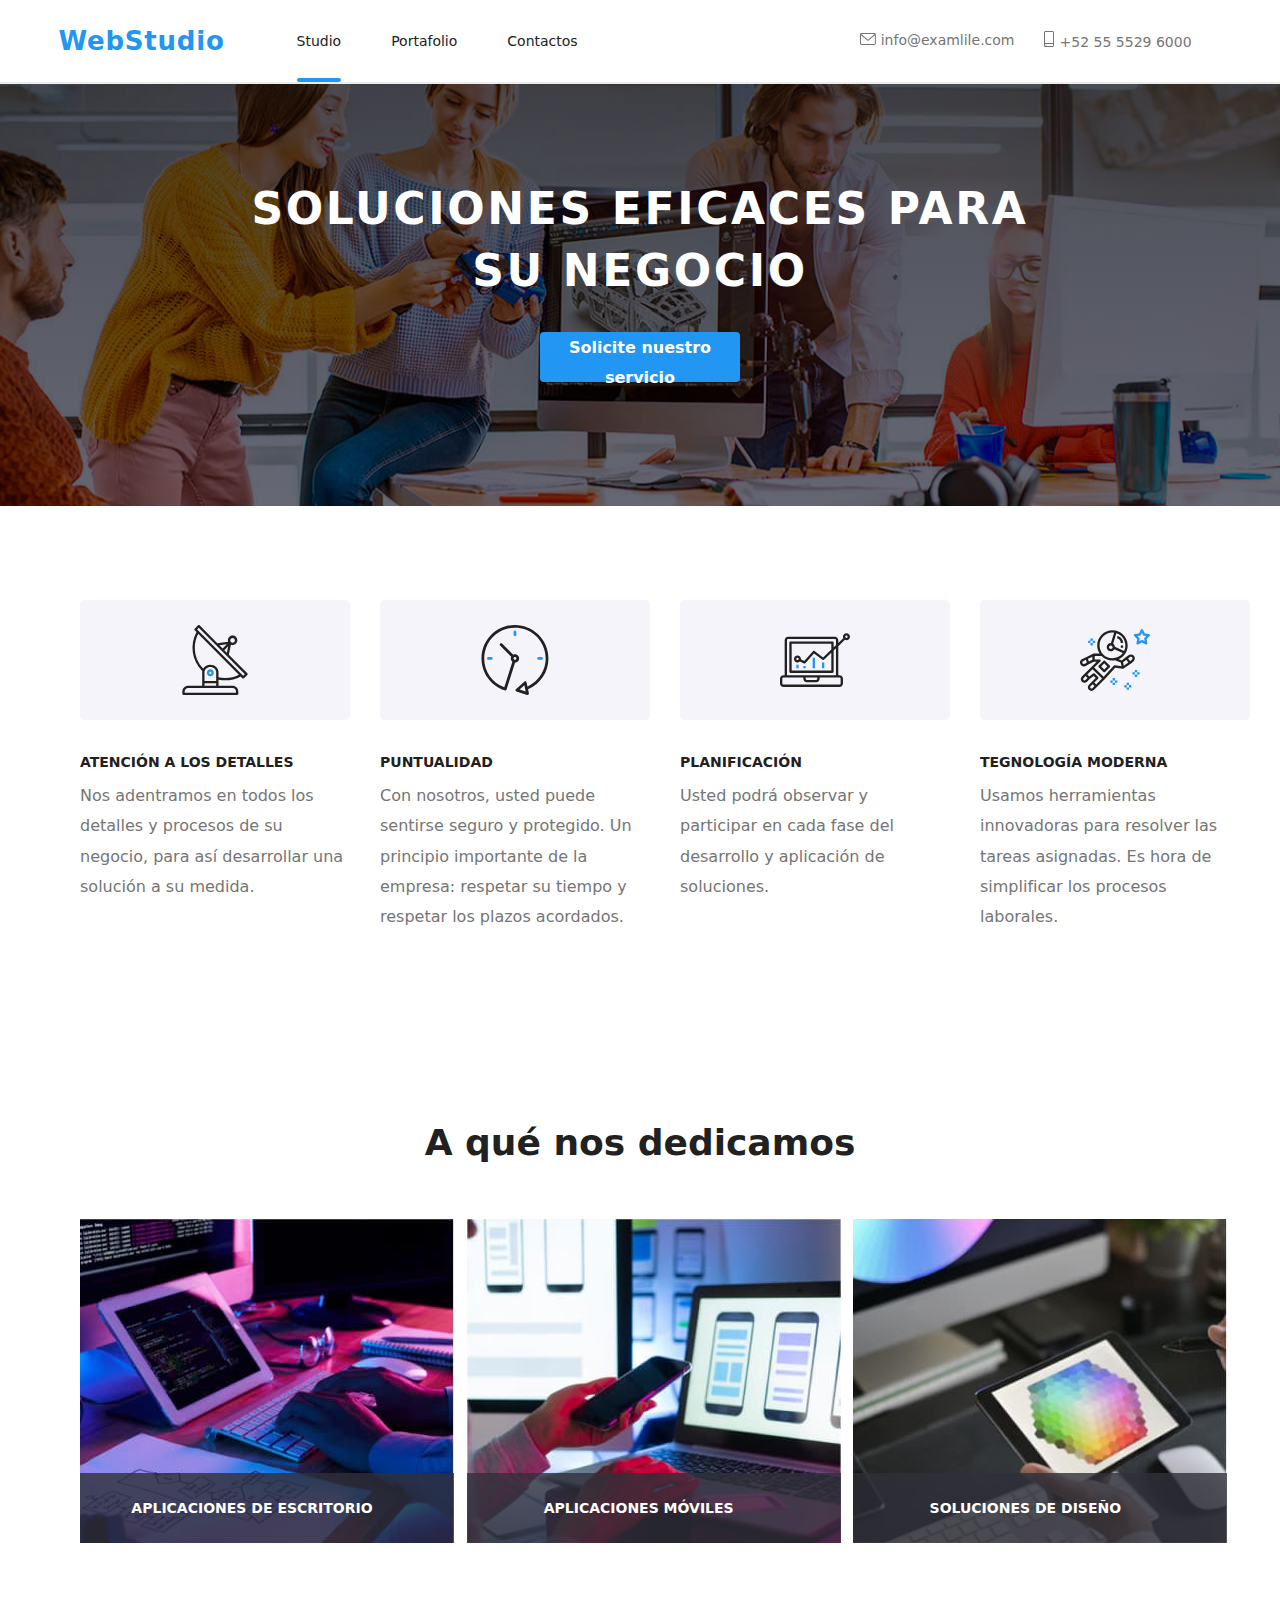
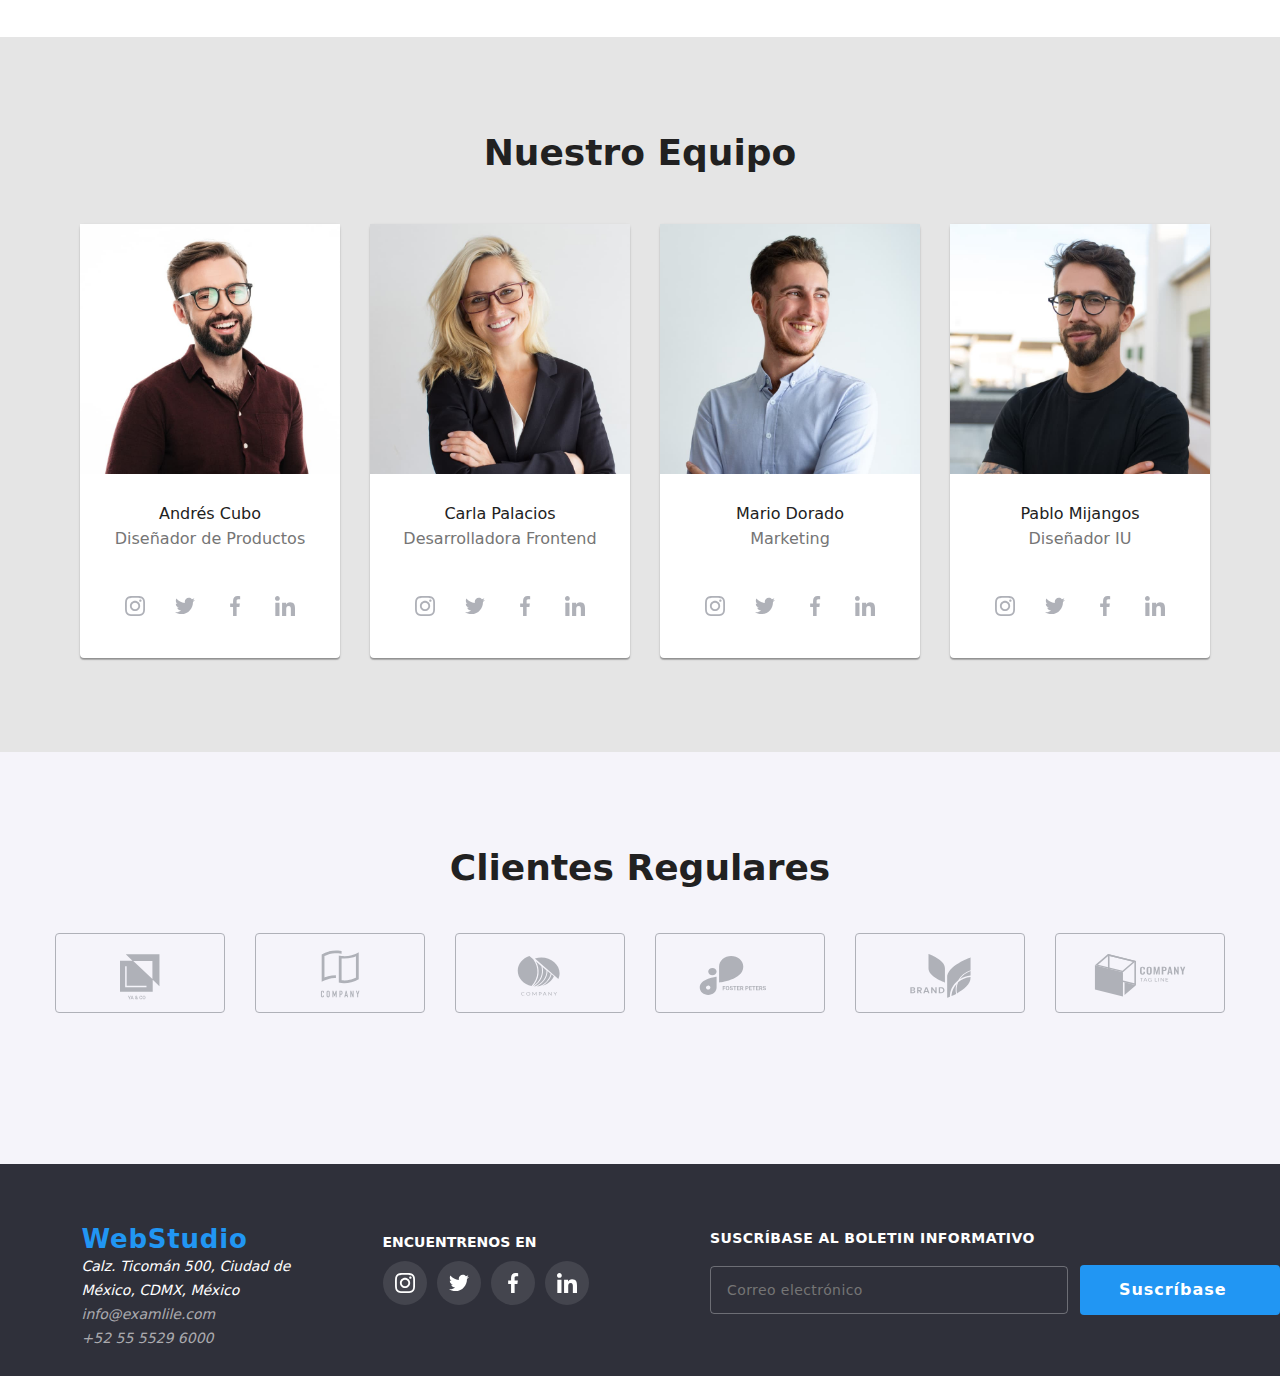
<file: index.html>
<!DOCTYPE html>
<html lang="es">

<head>
    <meta charset="UTF-8">
    <meta http-equiv="X-UA-Compatible" content="IE=edge">
    <meta name="viewport" content="width=device-width, initial-scale=1.0">
    <link rel="stylesheet" href="css/styles.css">
    <link rel="stylesheet" href="css/modern-normalize.css">
    <link rel="preconnect" href="https://fonts.googleapis.com">
    <link rel="preconnect" href="https://fonts.gstatic.com" crossorigin>
    <link
        href="https://fonts.googleapis.com/css2?family=Raleway:wght@700&family=Roboto:wght@400;500;700;900&display=swap"
        rel="stylesheet">
    <title>WebStudio</title>
</head>

<body>
    <header>
        <div class="container page-main">
            <a href="index.html" class="logo">WebStudio</a>

            <nav>
                <ul class="menu">
                    <li class="item"><a href="./index.html" class="link link-active">Studio</a></li>
                    <li class="item"><a href="./portfolio.html" class="link">Portafolio</a></li>
                    <li class="item"><a href="#" class="link">Сontactos</a></li>
                </ul>
            </nav>

            <div class="company-contact">
                <div class="container-contact">
                    <svg width="16" height="12">
                        <use xlink:href="images/icons.svg#icon-sobre"></use>
                    </svg>
                    <a href="mailto:info@examlile.com">info@examlile.com</a><br>
                </div>
                <div class="container-contact">
                    <svg width="10" height="16">
                        <use xlink:href="images/icons.svg#icon-telefono-inteligente"></use>
                    </svg>
                    <a href="tel:+525555296000">+52 55 5529 6000</a>
                </div>
            </div>
        </div>
    </header>

    <hr>

    <main>

        <section class="section img-banner">
            <div class="container banner">
                <h1>SOLUCIONES EFICACES PARA <br>SU NEGOCIO</h1>
                <!-- Button Modal -->
                <button type="button" data-modal-open>Solicite nuestro servicio</button>
            </div>
        </section>

        <section class="section articles-company-values">
            <div class="container articles-company-values">
                <ul>
                    <li class="features-company">
                        <div class="icons-values">
                            <svg width="270" height="120">
                                <use xlink:href="images/icons.svg#icon-Group-1"></use>
                            </svg>
                        </div>
                        <h3>ATENCIÓN A LOS DETALLES</h3>
                        <p>Nos adentramos en todos los detalles y procesos de su negocio, para así desarrollar una
                            solución
                            a su
                            medida.</p>
                    </li>

                    <li class="features-company">
                        <div class="icons-values">
                            <svg width="270" height="120">
                                <use xlink:href="images/icons.svg#icon-Group-2"></use>
                            </svg>
                        </div>
                        <h3>PUNTUALIDAD</h3>
                        <p>Con nosotros, usted puede sentirse seguro y protegido. Un principio importante de la empresa:
                            respetar su
                            tiempo y respetar los plazos acordados.</p>
                    </li>

                    <li class="features-company">
                        <div class="icons-values">
                            <svg width="270" height="120">
                                <use xlink:href="images/icons.svg#icon-Grupo-3"></use>
                            </svg>
                        </div>
                        <h3>PLANIFICACIÓN</h3>
                        <p>Usted podrá observar y participar en cada fase del desarrollo y aplicación de soluciones.</p>
                    </li>

                    <li class="features-company">
                        <div class="icons-values">
                            <svg width="270" height="120">
                                <use xlink:href="images/icons.svg#icon-Grupo-4"></use>
                            </svg>
                        </div>
                        <h3>TEGNOLOGÍA MODERNA</h3>
                        <p>Usamos herramientas innovadoras para resolver las tareas asignadas. Es hora de simplificar
                            los
                            procesos
                            laborales.</p>
                    </li>
                </ul>
            </div>
        </section>

        <section class="section services">
            <div class="container services">
                <div class="title-services">
                    <h2>A qué nos dedicamos</h2>
                </div>
                <ul class="card-set">
                    <li class="image">
                        <img src="images/imagen_1.jpg"
                            alt="Una pantalla de un computador de mesa, una tablet y una persona escribiendo código"
                            width="374">
                        <div class="title-img">
                            <h3>APLICACIONES DE ESCRITORIO</h3>
                        </div>
                    </li>
                    <li class="image">
                        <img src="images/imagen_2.jpg" alt="Computador portatil y una persona con un celular en la mano"
                            width="374">
                        <div class="title-img">
                            <h3>APLICACIONES MÓVILES</h3>
                        </div>
                    </li>
                    <li class="image">
                        <img src="images/imagen_3.jpg" alt="Un compitador y una paleta de colores" width="374">
                        <div class="title-img">
                            <h3>SOLUCIONES DE DISEÑO</h3>
                        </div>
                    </li>
                </ul>
            </div>
        </section>
        <section class="section">
            <div class="container">
                <div class="title-our-team">
                    <h2>Nuestro Equipo</h2>
                </div>
                <ul class="our-team">
                    <li class="img-team">
                        <img src="images/imagen_4.jpg" alt="Foto del diseñador de producto" width="270">
                        <div>
                            <h4>Andrés Cubo</h4>
                            <p>Diseñador de Productos</p>
                        </div>
                        <div class="icons-networks">
                            <div class="icon-card">
                                <svg width="20" height="20">
                                    <use xlink:href="images/icons.svg#icon-instagram"></use>
                                </svg>
                            </div>
                            <div class="icon-card">
                                <svg width="20" height="20">
                                    <use xlink:href="images/icons.svg#icon-twitter"></use>
                                </svg>
                            </div>
                            <div class="icon-card">
                                <svg width="20" height="20">
                                    <use xlink:href="images/icons.svg#icon-facebook"></use>
                                </svg>
                            </div>
                            <div class="icon-card">
                                <svg width="20" height="20">
                                    <use xlink:href="images/icons.svg#icon-linkedin"></use>
                                </svg>
                            </div>
                        </div>
                    </li>
                    <li class="img-team">
                        <img src="images/imagen_5.jpg" alt="Foto de la desarrolladora frontend" width="270">
                        <div>
                            <h4>Carla Palacios</h4>
                            <p>Desarrolladora Frontend</p>
                        </div>
                        <div class="icons-networks">
                            <div class="icon-card">
                                <svg width="20" height="20">
                                    <use xlink:href="images/icons.svg#icon-instagram"></use>
                                </svg>
                            </div>
                            <div class="icon-card">
                                <svg width="20" height="20">
                                    <use xlink:href="images/icons.svg#icon-twitter"></use>
                                </svg>
                            </div>
                            <div class="icon-card">
                                <svg width="20" height="20">
                                    <use xlink:href="images/icons.svg#icon-facebook"></use>
                                </svg>
                            </div>
                            <div class="icon-card">
                                <svg width="20" height="20">
                                    <use xlink:href="images/icons.svg#icon-linkedin"></use>
                                </svg>
                            </div>
                        </div>
                    </li>
                    <li class="img-team">
                        <img src="images/imagen_6.jpg" alt="Foto del encargado de Marketing" width="270">
                        <div>
                            <h4>Mario Dorado</h4>
                            <p>Marketing</p>
                        </div>
                        <div class="icons-networks">
                            <div class="icon-card">
                                <svg width="20" height="20">
                                    <use xlink:href="images/icons.svg#icon-instagram"></use>
                                </svg>
                            </div>
                            <div class="icon-card">
                                <svg width="20" height="20">
                                    <use xlink:href="images/icons.svg#icon-twitter"></use>
                                </svg>
                            </div>
                            <div class="icon-card">
                                <svg width="20" height="20">
                                    <use xlink:href="images/icons.svg#icon-facebook"></use>
                                </svg>
                            </div>
                            <div class="icon-card">
                                <svg width="20" height="20">
                                    <use xlink:href="images/icons.svg#icon-linkedin"></use>
                                </svg>
                            </div>
                        </div>
                    </li>
                    <li class="img-team">
                        <img src="images/imagen_7.jpg" alt="Foto del diseñador" width="270">
                        <div>
                            <h4>Pablo Mijangos</h4>
                            <p>Diseñador IU</p>
                        </div>
                        <div class="icons-networks">
                            <div class="icon-card">
                                <svg width="20" height="20">
                                    <use xlink:href="images/icons.svg#icon-instagram"></use>
                                </svg>
                            </div>
                            <div class="icon-card">
                                <svg width="20" height="20">
                                    <use xlink:href="images/icons.svg#icon-twitter"></use>
                                </svg>
                            </div>
                            <div class="icon-card">
                                <svg width="20" height="20">
                                    <use xlink:href="images/icons.svg#icon-facebook"></use>
                                </svg>
                            </div>
                            <div class="icon-card">
                                <svg width="20" height="20">
                                    <use xlink:href="images/icons.svg#icon-linkedin"></use>
                                </svg>
                            </div>
                        </div>
                    </li>
                </ul>
            </div>
        </section>
        <section class="section regular-customers">
            <div class="container">
                <div>
                    <h2>Clientes Regulares</h2>
                </div>
                <div class="icons-customers">
                    <svg width="170" height="80">
                        <use xlink:href="images/icons.svg#icon-Cliente-1"></use>
                    </svg>
                    <svg width="170" height="80">
                        <use xlink:href="images/icons.svg#icon-Cliente-2"></use>
                    </svg>
                    <svg width="170" height="80">
                        <use xlink:href="images/icons.svg#icon-Cliente-3"></use>
                    </svg>
                    <svg width="170" height="80">
                        <use xlink:href="images/icons.svg#icon-Cliente-4"></use>
                    </svg>
                    <svg width="170" height="80">
                        <use xlink:href="images/icons.svg#icon-Cliente-5"></use>
                    </svg>
                    <svg width="170" height="80">
                        <use xlink:href="images/icons.svg#icon-Cliente-6"></use>
                    </svg>
                </div>
            </div>
        </section>
    </main>
    <footer>
        <div class="container container-footer">
            <div class="container-location">
                <a href="#" class="logo">WebStudio</a>
                <address class="location">
                    Calz. Ticomán 500, Ciudad de México, CDMX, México <br>
                    <a href="mailto:info@examlile.com">info@examlile.com</a><br>
                    <a href="tel:+525555296000">+52 55 5529 6000</a>
                </address>
            </div>
            <div class="container-networks">
                <div class="title-networks">
                    <h3>ENCUENTRENOS EN</h3>
                </div>
                <div class="icons-networks">
                    <div class="icon-networks-company">
                        <svg width="20" height="20">
                            <use xlink:href="images/icons.svg#icon-instagram"></use>
                        </svg>
                    </div>
                    <div class="icon-networks-company">
                        <svg width="20" height="20">
                            <use xlink:href="images/icons.svg#icon-twitter"></use>
                        </svg>
                    </div>
                    <div class="icon-networks-company">
                        <svg width="20" height="20">
                            <use xlink:href="images/icons.svg#icon-facebook"></use>
                        </svg>
                    </div>
                    <div class="icon-networks-company">
                        <svg width="20" height="20">
                            <use xlink:href="images/icons.svg#icon-linkedin"></use>
                        </svg>
                    </div>
                </div>
            </div>
        </div>

        <form class="form-subscribe" name="formSubscribe">
            <div class="label-suscribe">
                <label for="suscribe">
                    SUSCRÍBASE AL BOLETIN INFORMATIVO
                    <input id="suscribe" name="btnSuscribe" class="input-suscribe" type="text"
                        placeholder="Correo electrónico">
                </label>
            </div>
            <div class="container-form-suscribe">
                <button class="button-suscribe" type="submit">Suscríbase
                    <svg class="icon-Suscribirse" width="10" height="16">
                        <use xlink:href="images/icons.svg#icon-enviar-cono"></use>
                    </svg>
                </button>
            </div>
        </form>
    </footer>

    <!-- script de modal-->
    <div class="container-modal is-hidden" data-modal>
        <div class="modal">
            <form class="formOrder" name="formOrder">
                <div class="modal-close-button">
                    <svg class="modal-close" width="18" height="18" data-modal-close>
                        <use xlink:href="images/icons.svg#icon-cerrar-negro"></use>
                    </svg>
                </div>
                <div>
                    <h2>Deje sus datos, nos contactaremos con usted</h2>
                </div>

                <label for="name">
                    Nombre
                    <svg width="18" height="18">
                        <use xlink:href="images/icons.svg#icon-persona-negra"></use>
                    </svg>
                    <input id="name" name="txtName" type="text">
                </label>
                <label for="phone">
                    Teléfono
                    <svg width="18" height="18">
                        <use xlink:href="images/icons.svg#icon-telefono-negro"></use>
                    </svg>
                    <input id="phone" name="txtPhone" type="tel">
                </label>
                <label for="email">
                    E-mail
                    <svg id="icon-email" width="18" height="18">
                        <use xlink:href="images/icons.svg#icon-correo-electrnico-negro"></use>
                    </svg>
                    <input id="email" name="txtEmail" type="email">
                </label>
                <label for="comentario">
                    Comentario
                    <textarea id="comentario" name="txtComentario" cols="30" rows="10"
                        placeholder="Introduzca el texto"></textarea>
                </label>
                <label class="icon-revisado" for="terms">
                    Estoy de acuerdo con el boletín informativo y acepto los
                    Términos y Condiciones
                    <svg id="icon-revisado" width="16" height="15">
                        <use xlink:href="images/icons.svg#icon-cono-revisado"></use>
                    </svg>
                </label>
                <div class="btn-Send">
                    <button type="submit" name="btnSend">Enviar</button>
                </div>
            </form>

        </div>
    </div>
    <script src="./js/modal.js"></script>
</body>

</html>
</file>
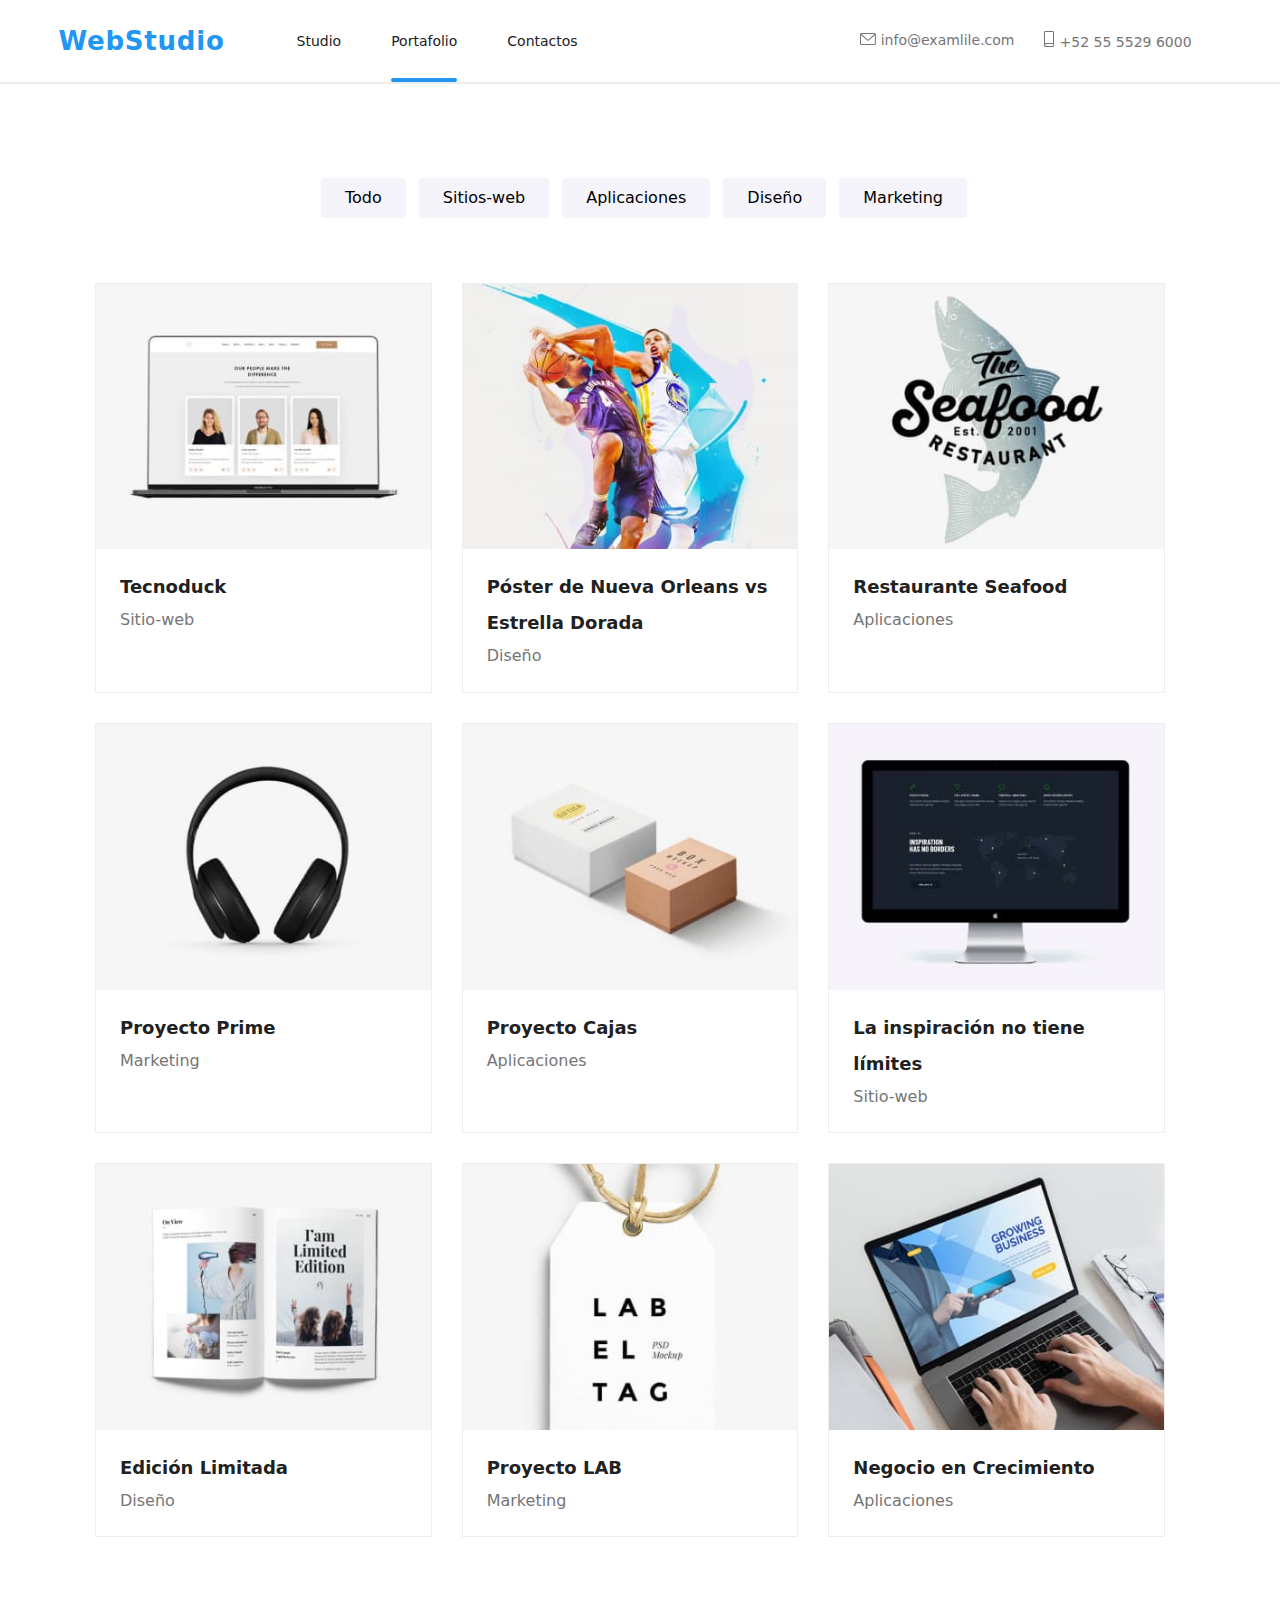
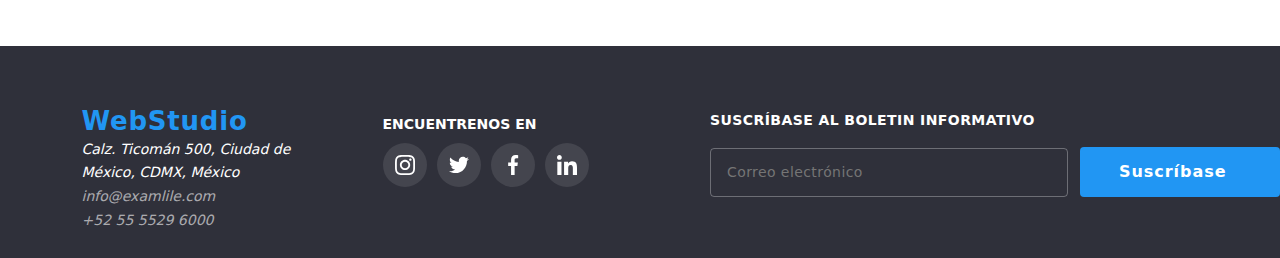
<file: portfolio.html>
<!DOCTYPE html>
<html lang="es">

<head>
    <meta charset="UTF-8">
    <meta http-equiv="X-UA-Compatible" content="IE=edge">
    <meta name="viewport" content="width=device-width, initial-scale=1.0">
    <link rel="stylesheet" href="css/styles.css">
    <link rel="stylesheet" href="css/modern-normalize.css">
    <link rel="preconnect" href="https://fonts.googleapis.com">
    <link rel="preconnect" href="https://fonts.gstatic.com" crossorigin>
    <link
        href="https://fonts.googleapis.com/css2?family=Raleway:wght@700&family=Roboto:wght@400;500;700;900&display=swap"
        rel="stylesheet">
    <title>Portafolio</title>
</head>

<body>
    <header>
        <div class="container page-main">
            <a href="index.html" class="logo">WebStudio</a>

            <nav>
                <ul class="menu">
                    <li class="item"><a href="./index.html" class="link">Studio</a></li>
                    <li class="item"><a href="./portfolio.html" class="link link-active">Portafolio</a></li>
                    <li class="item"><a href="#" class="link">Сontactos</a></li>
                </ul>
            </nav>

            <div class="company-contact">
                <div class="container-contact">
                    <svg width="16" height="12">
                        <use xlink:href="images/icons.svg#icon-sobre"></use>
                    </svg>
                    <a href="mailto:info@examlile.com">info@examlile.com</a><br>
                </div>
                <div class="container-contact">
                    <svg width="10" height="16">
                        <use xlink:href="images/icons.svg#icon-telefono-inteligente"></use>
                    </svg>
                    <a href="tel:+525555296000">+52 55 5529 6000</a>
                </div>
            </div>
        </div>
    </header>
    <hr>
    <main class="bg-portafolio">
        <section class="section">
            <div class="container">
                <div class="catalogue-filter">
                    <button type="button" class="portfolio-filter">Todo</button>
                    <button type="button" class="portfolio-filter">Sitios-web</button>
                    <button type="button" class="portfolio-filter">Aplicaciones</button>
                    <button type="button" class="portfolio-filter">Diseño</button>
                    <button type="button" class="portfolio-filter">Marketing</button>
                </div>
                <ul class="catalogue-briefcase">
                    <li class="catalogue">
                        <div class="catalogue-container">
                            <img src="images/imagen_Port_1.jpg" alt="" width="370">

                            <div class="catalogue-text">
                                <p>
                                    Tecnoduck es una plataforma de distribución de coronavirus de última generación. Las
                                    compañías usan esta plataforma para el espionaje digital y los ataques a los
                                    servidores
                                    seguros de la competencia.
                                </p>
                            </div>

                        </div>

                        <div class="title-catalogue">
                            <h5>Tecnoduck</h5>
                            <p>Sitio-web</p>
                        </div>
                    </li>
                    <li class="catalogue">
                        <div class="catalogue-container">
                            <img src="images/imagen_Port_2.jpg" alt="" width="370">

                            <div class="catalogue-text">
                                <p>
                                    Tecnoduck es una plataforma de distribución de coronavirus de última generación. Las
                                    compañías usan esta plataforma para el espionaje digital y los ataques a los
                                    servidores
                                    seguros de la competencia.
                                </p>
                            </div>

                        </div>

                        <div class="title-catalogue">
                            <h5>Póster de Nueva Orleans vs Estrella Dorada</h5>
                            <p>Diseño</p>
                        </div>
                    </li>
                    <li class="catalogue">

                        <div class="catalogue-container">
                            <img src="images/imagen_Port_3.jpg" alt="" width="370">

                            <div class="catalogue-text">
                                <p>
                                    Tecnoduck es una plataforma de distribución de coronavirus de última generación. Las
                                    compañías usan esta plataforma para el espionaje digital y los ataques a los
                                    servidores
                                    seguros de la competencia.
                                </p>
                            </div>

                        </div>

                        <div class="title-catalogue">
                            <h5>Restaurante Seafood</h5>
                            <p>Aplicaciones</p>
                        </div>
                    </li>
                    <li class="catalogue">

                        <div class="catalogue-container">
                            <img src="images/imagen_Port_4.jpg" alt="" width="370">

                            <div class="catalogue-text">
                                <p>
                                    Tecnoduck es una plataforma de distribución de coronavirus de última generación. Las
                                    compañías usan esta plataforma para el espionaje digital y los ataques a los
                                    servidores
                                    seguros de la competencia.
                                </p>
                            </div>

                        </div>

                        <div class="title-catalogue">
                            <h5>Proyecto Prime</h5>
                            <p>Marketing</p>
                        </div>
                    </li>
                    <li class="catalogue">

                        <div class="catalogue-container">
                            <img src="images/imagen_Port_5.jpg" alt="" width="370">

                            <div class="catalogue-text">
                                <p>
                                    Tecnoduck es una plataforma de distribución de coronavirus de última generación. Las
                                    compañías usan esta plataforma para el espionaje digital y los ataques a los
                                    servidores
                                    seguros de la competencia.
                                </p>
                            </div>

                        </div>

                        <div class="title-catalogue">
                            <h5>Proyecto Cajas</h5>
                            <p>Aplicaciones</p>
                        </div>
                    </li>
                    <li class="catalogue">

                        <div class="catalogue-container">
                            <img src="images/imagen_Port_6.jpg" alt="" width="370">

                            <div class="catalogue-text">
                                <p>
                                    Tecnoduck es una plataforma de distribución de coronavirus de última generación. Las
                                    compañías usan esta plataforma para el espionaje digital y los ataques a los
                                    servidores
                                    seguros de la competencia.
                                </p>
                            </div>

                        </div>

                        <div class="title-catalogue">
                            <h5>La inspiración no tiene límites</h5>
                            <p>Sitio-web</p>
                        </div>
                    </li>
                    <li class="catalogue">
                        <div class="catalogue-container">
                            <img src="images/imagen_Port_7.jpg" alt="" width="370">

                            <div class="catalogue-text">
                                <p>
                                    Tecnoduck es una plataforma de distribución de coronavirus de última generación. Las
                                    compañías usan esta plataforma para el espionaje digital y los ataques a los
                                    servidores
                                    seguros de la competencia.
                                </p>
                            </div>

                        </div>

                        <div class="title-catalogue">
                            <h5>Edición Limitada</h5>
                            <p>Diseño</p>
                        </div>
                    </li>
                    <li class="catalogue">
                        <div class="catalogue-container">
                            <img src="images/imagen_Port_8.jpg" alt="" width="370">

                            <div class="catalogue-text">
                                <p>
                                    Tecnoduck es una plataforma de distribución de coronavirus de última generación. Las
                                    compañías usan esta plataforma para el espionaje digital y los ataques a los
                                    servidores
                                    seguros de la competencia.
                                </p>
                            </div>

                        </div>

                        <div class="title-catalogue">
                            <h5>Proyecto LAB</h5>
                            <p>Marketing</p>
                        </div>
                    </li>
                    <li class="catalogue">
                        <div class="catalogue-container">
                            <img src="images/imagen_Port_9.jpg" alt="" width="370">

                            <div class="catalogue-text">
                                <p>
                                    Tecnoduck es una plataforma de distribución de coronavirus de última generación. Las
                                    compañías usan esta plataforma para el espionaje digital y los ataques a los
                                    servidores
                                    seguros de la competencia.
                                </p>
                            </div>

                        </div>

                        <div class="title-catalogue">
                            <h5>Negocio en Crecimiento</h5>
                            <p>Aplicaciones</p>
                        </div>
                    </li>
                </ul>
            </div>
        </section>
    </main>
    <footer>
        <div class="container container-footer">
            <div class="container-location">
                <a href="#" class="logo">WebStudio</a>
                <address class="location">
                    Calz. Ticomán 500, Ciudad de México, CDMX, México <br>
                    <a href="mailto:info@examlile.com">info@examlile.com</a><br>
                    <a href="tel:+525555296000">+52 55 5529 6000</a>
                </address>
            </div>
            <div class="container-networks">
                <div class="title-networks">
                    <h3>ENCUENTRENOS EN</h3>
                </div>
                <div class="icons-networks">
                    <div class="icon-networks-company">
                        <svg width="20" height="20">
                            <use xlink:href="images/icons.svg#icon-instagram"></use>
                        </svg>
                    </div>
                    <div class="icon-networks-company">
                        <svg width="20" height="20">
                            <use xlink:href="images/icons.svg#icon-twitter"></use>
                        </svg>
                    </div>
                    <div class="icon-networks-company">
                        <svg width="20" height="20">
                            <use xlink:href="images/icons.svg#icon-facebook"></use>
                        </svg>
                    </div>
                    <div class="icon-networks-company">
                        <svg width="20" height="20">
                            <use xlink:href="images/icons.svg#icon-linkedin"></use>
                        </svg>
                    </div>
                </div>
            </div>
        </div>

        <form class="form-subscribe" name="formSubscribe">
            <div class="label-suscribe">
                <label for="suscribe">
                    SUSCRÍBASE AL BOLETIN INFORMATIVO
                    <input id="suscribe" name="btnSuscribe" class="input-suscribe" type="text"
                        placeholder="Correo electrónico">
                </label>
            </div>
            <div class="container-form-suscribe">
                <button class="button-suscribe" type="submit">Suscríbase
                    <svg class="icon-Suscribirse" width="10" height="16">
                        <use xlink:href="images/icons.svg#icon-enviar-cono"></use>
                    </svg>
                </button>
            </div>
        </form>
    </footer>
</body>

</html>
</file>
<file: css/styles.css>
/* font-family: 'Raleway', sans-serif; */
/* font-family: 'Roboto', sans-serif; */
:root {
    --black-color: #212121;
    --blue-color: #2196F3;
    --white-color: #FFFFFF;
    --light-grey-color: #F5F4FA;
    --dark-gray-color: #757575;
    --dark-gray-bg-color: #2F303A;
    --light-gray-bg-color: #E5E5E5;
    --light-white-color: rgba(255, 255, 255, 0.6);
    --hr-color: #ECECEC;
    --color-icons: #AFB1B8;
    --color-banner: rgba(47, 48, 58, 0.4);
    --color-catalogue: rgba(33, 150, 243, 0.9);
    --color-modal: rgba(0, 0, 0, 0.2);
    --color-input--sucribe: rgba(0, 0, 0, 0.15);
}

* {
    margin: 0;
}

a {
    text-decoration: none;
}

body {
    font-family: 'Roboto', sans-serif;
    color: var(--black-color);
    background-color: var(--light-gray-bg-color);
}

footer {
    background-color: var(--dark-gray-bg-color);
    padding: 60px;
}

h1 {
    font-weight: 900;
    font-size: 44px;
    line-height: 1.4;
    color: var(--white-color);
    text-align: center;
    letter-spacing: 0.06em;
    text-transform: uppercase;
}

h2 {
    font-weight: 700;
    font-size: 36px;
    line-height: 1.2;
    text-align: center;
}

h3 {
    font-weight: 700;
    font-size: 14px;
    line-height: 1.2;
    padding-bottom: 10px;
}

h4 {
    font-weight: 500;
    font-size: 16px;
    line-height: 1.2;
}

h5 {
    font-weight: 700;
    font-size: 18px;
    line-height: 2;
}

header {
    background-color: var(--white-color);
}

hr {
    width: 100%;
    border: 1px solid var(--hr-color);
}

img {
    display: block;
    max-width: 100%;
    height: auto;
}

nav {
    padding: 32px;
}

ul {
    display: flex;
    list-style: none;
}

p {
    font-size: 16px;
    color: var(--dark-gray-color);
    line-height: 1.9;
}

.articles-company-values {
    background-color: var(--white-color);
}

.articles-company-values>p {
    font-weight: 400;
    font-size: 14px;
    line-height: 1.7;
}

.bg-portafolio {
    background-color: var(--white-color);
}

.img-banner {
    background: linear-gradient(rgba(7, 7, 7, 0.5), rgba(0, 0, 0, 0.2)), url('.././images/imgBanner.png');
    background-size: 1600px 600px;
    background-repeat: no-repeat;
    text-align: center;
    background-position: center;
}

.banner>button {
    background-color: var(--blue-color);
    font-weight: 700;
    font-size: 16px;
    color: var(--white-color);
    line-height: 1.9;
    margin: 30px;
    border: none;
    box-shadow: 0px 4px 4px rgba(0, 0, 0, 0.15);
    border-radius: 4px;
    width: 200px;
    height: 50px;
}

.banner>button:hover,
.banner>button:focus {
    cursor: pointer;
}

.card-set>li * {
    margin-right: 30px;
}

.catalogue {
    background: var(--white-color);
    flex-basis: calc((100% - 150px) / 3);
    margin: 15px;
    border: 1px solid #EEEEEE;
}

.catalogue-container {
    overflow: hidden;
    position: relative;
}

.catalogue-text {
    position: absolute;
    top: 0;
    left: 0;
    height: 100%;
    width: 100%;
    background-color: var(--color-catalogue);
    transform: translateY(105%);
    transition: transform 250ms ease;
    transition-timing-function: cubic-bezier(0.4, 0, 0.2, 1);
}

.catalogue-text>p {
    color: var(--white-color);
    width: 322px;
    height: 168px;
    padding: 63px 24px;
    line-height: 28px;
}

.catalogue>.title-catalogue {
    padding: 20px 24px;
}

.catalogue:hover .catalogue-text {
    transform: translateY(0%);
}

.catalogue:hover,
.catalogue:focus {
    cursor: pointer;
    box-shadow: 0px 1px 1px rgba(0, 0, 0, 0.12), 0px 4px 4px rgba(0, 0, 0, 0.06), 1px 4px 6px rgba(0, 0, 0, 0.16);
}

.catalogue-briefcase {
    background-color: var(--white-color);
    flex-wrap: wrap;
}

.catalogue-filter {
    background: var(--white-color);
    text-align: center;
    padding-bottom: 50px;
}

.catalogue-filter>button {
    border: none;
    background: #F5F4FA;
    border-radius: 4px;
    padding: 6px 24px;
    margin-left: 8px;
}

.container {
    width: 1200px;
    justify-content: center;
    margin: 0 auto;
}

.container-contact {
    margin-right: 10px;
    fill: var(--dark-gray-color);
}

.container-contact>a {
    color: var(--dark-gray-color);
    font-weight: 500;
    font-size: 14px;
    line-height: 1.2;
}

.container-footer {
    display: flex;
}

.container-location {
    margin-right: 70px;
    margin-left: -650px;
    margin-bottom: 60px;
    width: 231px;
    height: 81px;
}

.container-networks {
    margin-top: 10px;
    width: 206px;
    height: 80px;
}

.company-contact {
    display: flex;
}

.company-contact>div {
    margin-right: 30px;
}

.company-contact>div:hover *,
.company-contact>div:focus * {
    text-decoration: none;
    color: var(--blue-color);
    fill: var(--blue-color);
}

.icon-card {
    margin: 0 auto;
    height: 44px;
    width: 44px;
    fill: var(--color-icons);
}

.icon-card>svg {
    margin: 12px;
}

.icons-customers {
    margin-top: 44px;
    margin-bottom: 57px;
    display: flex;
    justify-content: center;
}

.icons-customers>svg {
    border: 1px solid var(--color-icons);
    border-radius: 4px;
    margin: 0 auto;
    fill: var(--color-icons);
}

.icons-customers>svg:hover,
.icons-customers>svg:focus {
    cursor: pointer;
    fill: var(--blue-color);
    border: 1px solid var(--blue-color);
}

.icons-networks {
    display: flex;
    margin: 0 auto;
}

.icon-networks-company {
    height: 44px;
    width: 44px;
    fill: var(--color-icons);
    border-radius: 50%;
    background: rgba(255, 255, 255, 0.1);
    margin-right: 10px;
}

.icon-networks-company>svg {
    margin: 12px;
    fill: var(--white-color);
}

.icons-networks>div:hover,
.icons-networks>div:focus {
    background-color: var(--blue-color);
    fill: var(--white-color);
    border-radius: 50%;
    cursor: pointer;
}

.icons-values {
    padding-bottom: 30px;
}

.img-team {
    background-color: var(--white-color);
    box-shadow: 0px 1px 3px rgba(0, 0, 0, 0.12), 0px 1px 1px rgba(0, 0, 0, 0.14), 0px 2px 1px rgba(0, 0, 0, 0.2);
    border-radius: 4px;
}

.img-team>div {
    margin: 30px;
}

.image {
    position: relative;
}

.image>div {
    background: rgba(47, 48, 58, 0.8);
    height: 70px;
    width: 374px;
    position: absolute;
    bottom: 0;
    color: var(--white-color);
    text-align: center;
}

.img-team,
.feature-company:not(:last-child) {
    margin-right: 30px;
}

.features-company {
    padding-right: 30px;
}

.link-active::after {
    content: "";
    width: 100%;
    border: 2px solid var(--blue-color);
    display: block;
    border-radius: 50px;
    margin-top: 32px;
    position: absolute;
    bottom: -33px;
}

.location {
    color: var(--white-color);
    font-weight: 400;
    font-size: 14px;
    line-height: 1.7;
}

.location>a {
    color: var(--light-white-color);
}

.location>a:hover,
.location>a:focus {
    color: var(--blue-color);
}

.logo {
    color: var(--blue-color);
    font-size: 26px;
    font-weight: 700;
    line-height: 1.2;
    letter-spacing: 0.03em;
}

.menu {
    margin: 0;
    list-style: none;
    background-color: var(--white-color);
}

.menu>.item,
.company-contact>.contact:not(:last-child) {
    margin-right: 50px;
}

.menu>.item:last-child {
    margin-right: 250px;
}

.menu .link {
    color: var(--black-color);
    font-weight: 500;
    font-size: 14px;
    line-height: 1.2;
    position: relative;
}

.menu .link:hover,
.link:focus {
    text-decoration: none;
    color: var(--blue-color);
}

.our-team {
    text-align: center;
}

.page-main {
    display: flex;
    align-items: center;
}

.portfolio-filter {
    background: var(--light-grey-color);
    font-weight: 500;
    font-size: 16px;
    line-height: 1.7;
}

.portfolio-filter:hover,
.portfolio-filter:focus {
    background-color: var(--blue-color);
    color: var(--white-color);
    cursor: pointer;
    box-shadow: 0px 3px 1px rgba(0, 0, 0, 0.1), 0px 1px 2px rgba(0, 0, 0, 0.08), 0px 2px 2px rgba(0, 0, 0, 0.12);
}

.regular-customers {
    background-color: var(--light-grey-color);
}

.section {
    padding-top: 94px;
    padding-bottom: 94px;
}

.services {
    background-color: var(--white-color);
}

.social-networks>p {
    color: var(--white-color);
    font-size: 14px;
    line-height: 1.2;
}

.title-img>h3 {
    margin-top: 27px;
}

.title-networks {
    color: var(--white-color);
}

.title-our-team {
    margin-bottom: 50px;
}

.title-services {
    margin-bottom: 55px;
}

/* Suscrubirse */

.button-suscribe {
    width: 200px;
    height: 50px;
    padding: 10px 39px;
    display: flex;
    align-items: center;
    background: var(--blue-color);
    border: none;
    border-radius: 4px;
    font-weight: 700;
    font-size: 16px;
    line-height: 30px;
    letter-spacing: 0.06em;
    color: var(--white-color);
}

.container-form-suscribe {
    margin-top: 35px;
    display: flex;
}

.icon-Suscribirse {
    width: 24px;
    height: 24px;
    margin-left: 15px;
}

.input-suscribe {
    width: 358px;
    margin-top: 20px;
    padding: 15px 16px;
    border: 1px solid rgba(255, 255, 255, 0.3);
    filter: drop-shadow(0px 4px 4px --color-input--sucribe);
    background-color: var(--black-color) 1;
    color: var(--light-white-color);
    align-items: center;
    letter-spacing: 0.03em;
    border-radius: 4px;
}

.form-subscribe {
    position: relative;
    margin-left: 650px;
    margin-top: -135px;
    display: flex;
    width: 570px;
    height: 86px;
}

.label-suscribe {
    font-weight: 700;
    font-size: 14px;
    line-height: 16px;
    letter-spacing: 0.03em;
    text-transform: uppercase;
    color: var(--white-color);
}

/* Estilos modal */
.container-modal {
    position: fixed;
    top: 0;
    bottom: 0;
    left: 0;
    right: 0;
    background-color: var(--color-modal);
    display: flex;
    transform: scale(100%);
    transition-timing-function: cubic-bezier(0.4, 0, 0.2, 1);
}

.is-hidden {
    opacity: 0;
    pointer-events: unset;
    visibility: hidden;
}

.modal {
    width: 528px;
    height: 581px;
    background-color: var(--white-color);
    box-shadow: 0px 1px 3px rgba(0, 0, 0, 0.12), 0px 1px 1px rgba(0, 0, 0, 0.14), 0px 2px 1px rgba(0, 0, 0, 0.2);
    border-radius: 4px;
    margin: auto;
    display: block;
}

.modal-close {
    width: 100%;
    height: 100%;
    border: 1px solid rgba(0, 0, 0, 0.1);
    background-color: var(--white-color);
    border-radius: 50%;
}

/* Formulario Modal */
.formOrder {
    justify-content: space-between;
    padding: 40px;
}

.formOrder .btn-Send {
    width: 200px;
    height: 50px;
    margin-left: 125px;
}

.formOrder .btn-Send button {
    width: 100%;
    height: 100%;
    background: #2196F3;
    box-shadow: 0px 4px 4px rgba(0, 0, 0, 0.15);
    border-radius: 4px;
    border: none;
    font-weight: 700;
    font-size: 16px;
    line-height: 30px;
    align-items: center;
    text-align: center;
    letter-spacing: 0.06em;
    color: var(--white-color);
}

.formOrder .icon-revisado {
    margin-top: 20px;
    width: 423px;
    height: 171%;
    margin-left: 37px;
}

.formOrder svg {
    position: relative;
    top: 35px;
    left: -37px;
}

.formOrder .modal-close-button svg {
    position: relative;
    width: 30px;
    height: 30px;
    margin: 8px 8px 2px 2px;
    left: 450px;
    top: -40px;
}

.formOrder #icon-email {
    left: -25px;
}

.formOrder #email {
    padding-left: 38px;
}


.formOrder #icon-revisado {
    position: relative;
    left: -95px;
    top: -15px;
    border: 2px solid var(--black-color);
    fill: var(--white-color);
    border-radius: 3px;
}

.formOrder #icon-revisado:hover {
    border: none;
    fill: var(--blue-color);
    transform: scale(100%);
    transition-timing-function: cubic-bezier(0.4, 0, 0.2, 1);
}

.modal h2 {
    font-weight: 700;
    font-size: 20px;
    line-height: 23px;
    text-align: center;
    letter-spacing: 0.03em;
    width: 448px;
    height: 23px;
    margin-top: -40px;
}

.modal input {
    width: 448px;
    height: 40px;
    border: 1px solid rgba(33, 33, 33, 0.2);
    border-radius: 4px;
    margin-top: 4px;
    padding-left: 35px;
}

.modal input:hover {
    border: 1px solid var(--blue-color);
    border-radius: 4px;
    cursor: pointer;
}

.modal label {
    margin-top: 10px;
    font-weight: 400;
    font-size: 12px;
    line-height: 14px;
    letter-spacing: 0.01em;
    display: block;
    position: relative;

}

.modal label:hover {
    fill: var(--blue-color);
    transform: scale(100%);
    transition-timing-function: cubic-bezier(0.4, 0, 0.2, 1);
}

.modal-close-button svg:hover {
    fill: var(--blue-color);
    cursor: pointer;
    transform: scale(100%);
    transition-timing-function: cubic-bezier(0.4, 0, 0.2, 1);
}

.modal textarea {
    width: 448px;
    height: 120px;
    border: 1px solid rgba(33, 33, 33, 0.2);
    border-radius: 4px;
    margin-top: 4px;
    resize: none;
    font-weight: 400;
    font-size: 12px;
    line-height: 14px;
    letter-spacing: 0.01em;
    padding: 16px 12px;
}

.modal textarea:hover {
    border: 1px solid var(--blue-color);
    border-radius: 4px;
    cursor: pointer;
    transform: scale(100%);
    transition-timing-function: cubic-bezier(0.4, 0, 0.2, 1);
}
</file>
